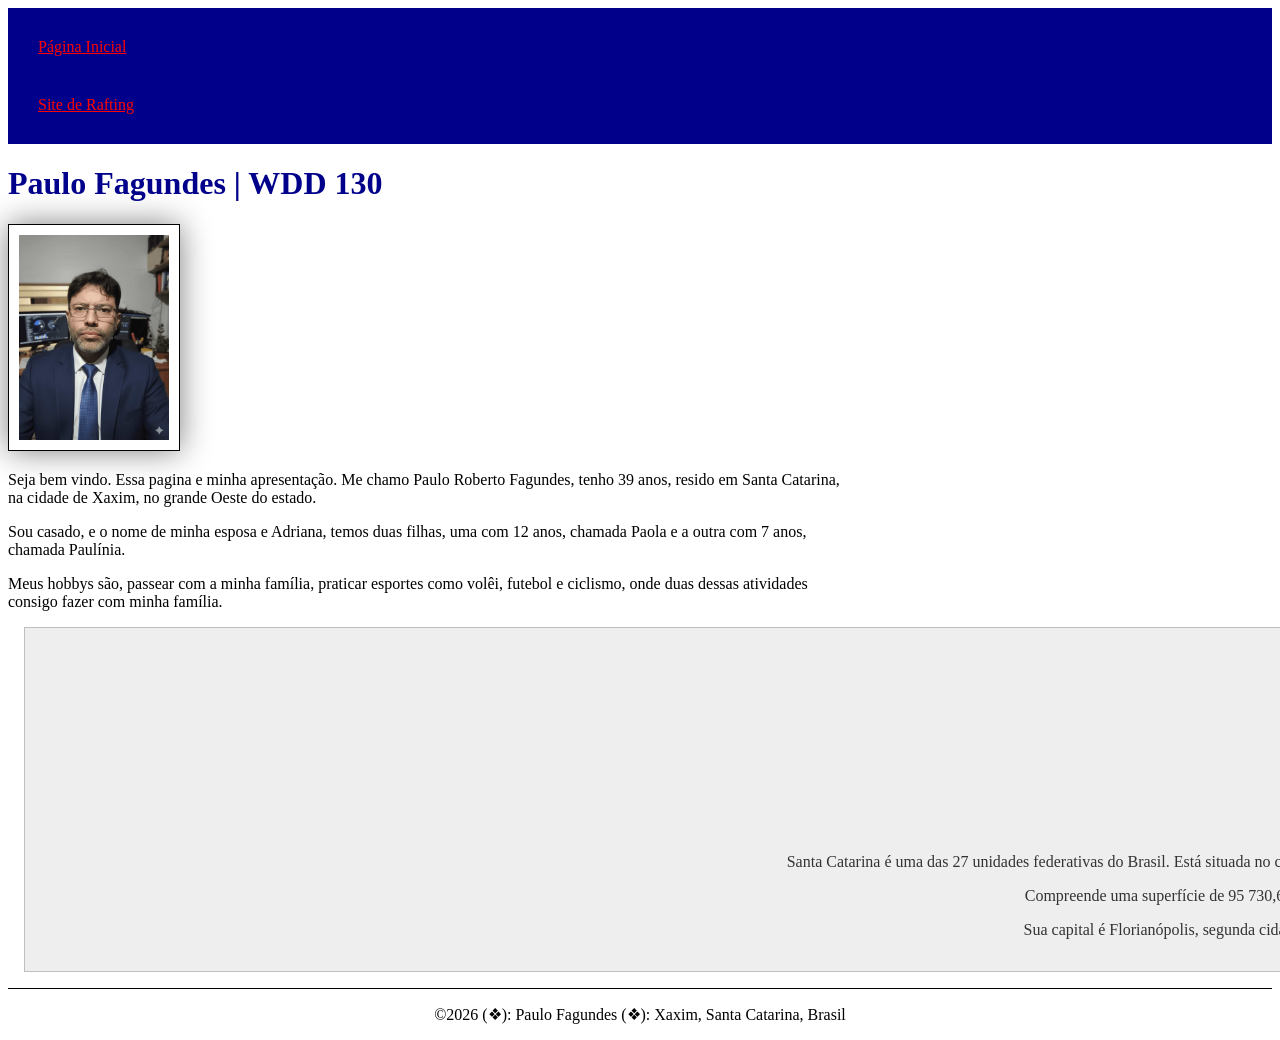
<file: index.html>
<!DOCTYPE html>
<html lang="pt-BR">

<head>
    <meta charset="UTF-8">
    <meta name="viewport" content="width=device-width, initial-scale=1.0">
    <title>Paulo Fagundes | WDD 130</title>
    <meta name="description" content="Paulo Fagundes Desenvolvimento de sistemas da BYU-Idaho">
    <meta name="author" content="Paulo Fagundes">
    <link rel="stylesheet" href="estilos/estilos.css">
</head>

<body>
    <header>
        <nav>
            <a href="#">Página Inicial</a>
            <a href="wwr/">Site de Rafting</a>
        </nav>
    </header>
    <main>
        <h1>Paulo Fagundes | WDD 130</h1>
        <img src="imagens/perfil.jpg" alt="Paulo Fagundes" width="200">
        <p>Seja bem vindo. Essa pagina e minha apresentação. Me chamo Paulo Roberto Fagundes, tenho 39 anos, resido em
            Santa Catarina, na cidade de Xaxim, no grande Oeste do estado. </p>
        <p>Sou casado, e o nome de minha esposa e Adriana, temos duas filhas, uma com 12 anos,
            chamada Paola e a outra com 7 anos, chamada Paulínia. </p>
        <p>Meus hobbys são, passear com a minha família, praticar esportes como volêi, futebol e ciclismo, onde duas
            dessas atividades consigo fazer com minha família. </p>
    </main>
    <aside>
        <h2>Brasil</h2>
        <img src="imagens/floripa.jpeg" alt="Cartão postal do Estado de Santa Catarina">
        <p>Santa Catarina é uma das 27 unidades federativas do Brasil. Está situada no centro da região Sul do país.
            Possui como
            limites: ao norte, com o Paraná, ao sul, com o Rio Grande do Sul. A leste, com o Oceano Atlântico e a oeste,
            com a
            província argentina de Misiones.
        <p>Compreende uma superfície de 95 730,690 km², comparável à de Portugal. Com uma população de 7,6 milhões de
            habitantes, comparada à do Laos, é o décimo estado mais populoso do Brasil.</p>
        <p>Sua capital é Florianópolis, segunda cidade mais populosa do estado, após Joinville. Além do Espírito Santo,
            Santa Catarina
            é um dos dois estados cuja capital não é o município mais populoso.</p>
    </aside>
    <footer>
        <p>©2026 (❖): Paulo Fagundes (❖): Xaxim, Santa Catarina, Brasil</p>
    </footer>
</body>

</html>
</file>
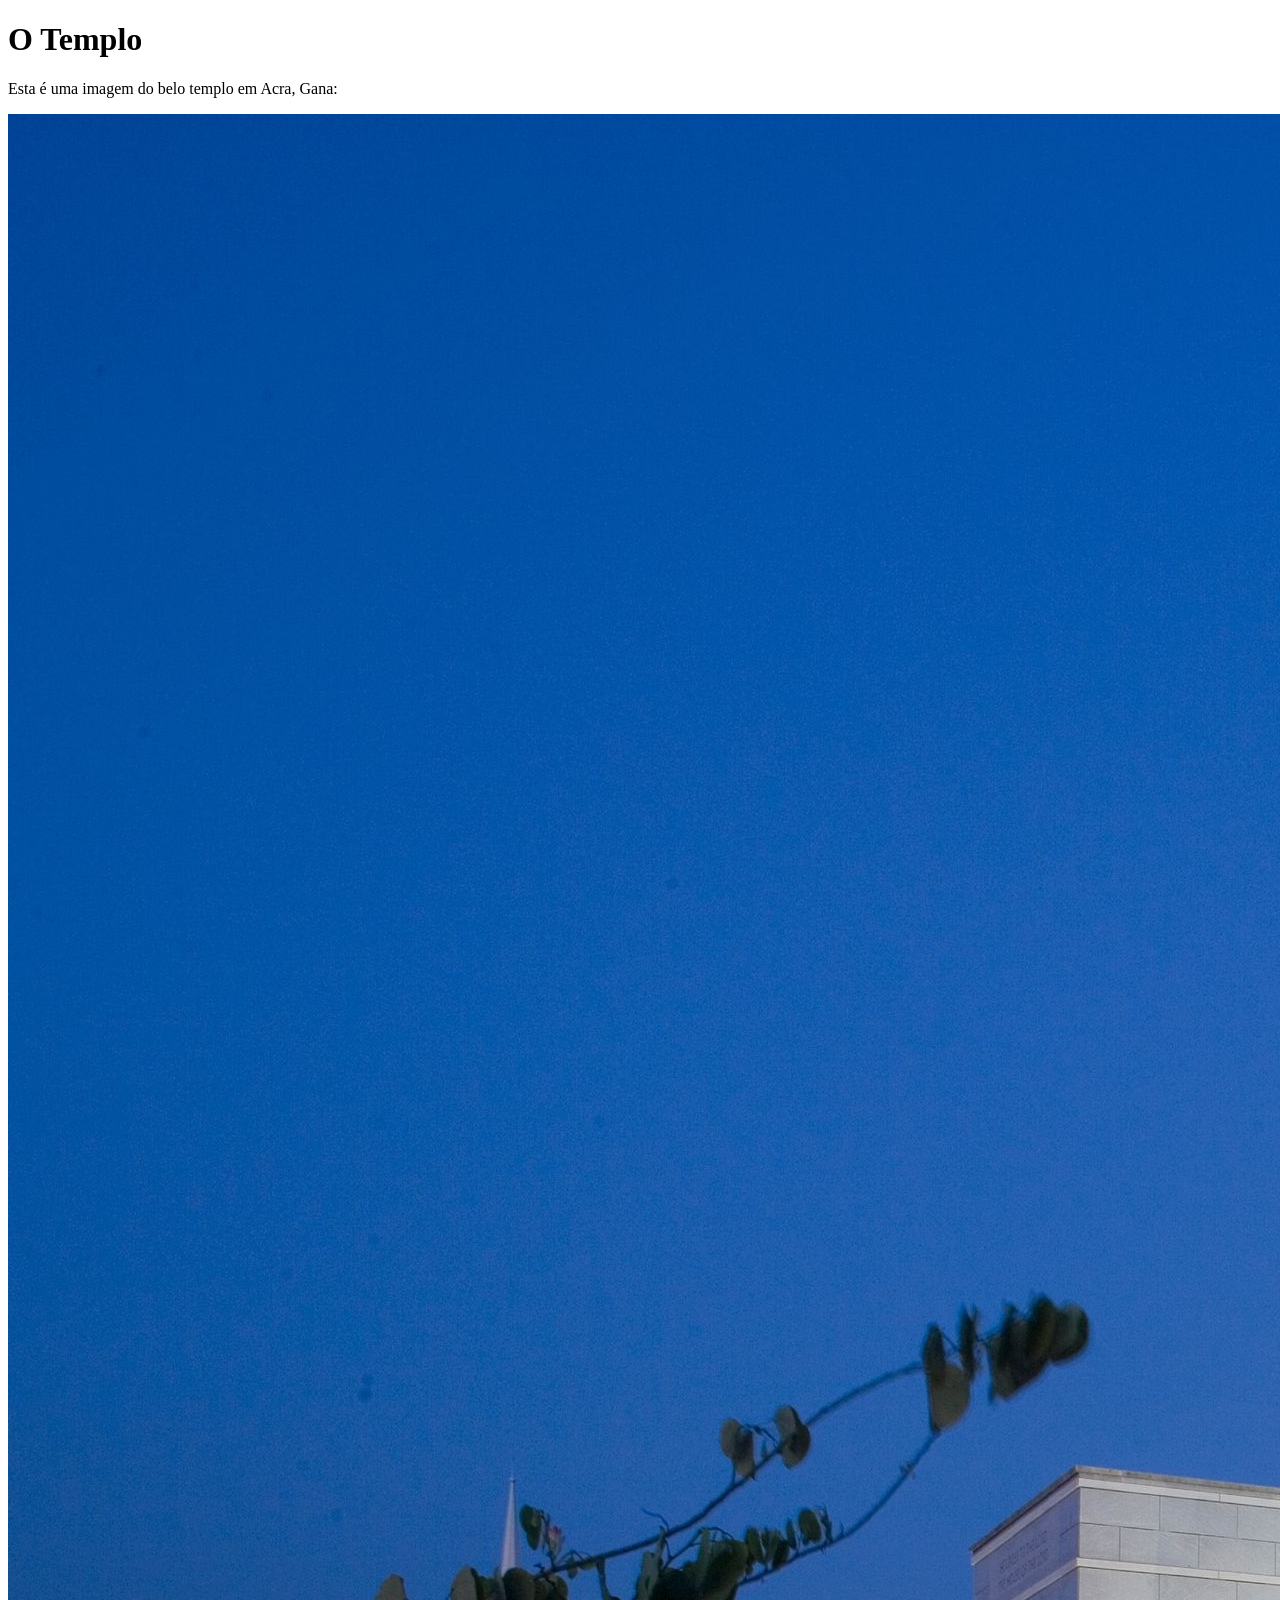
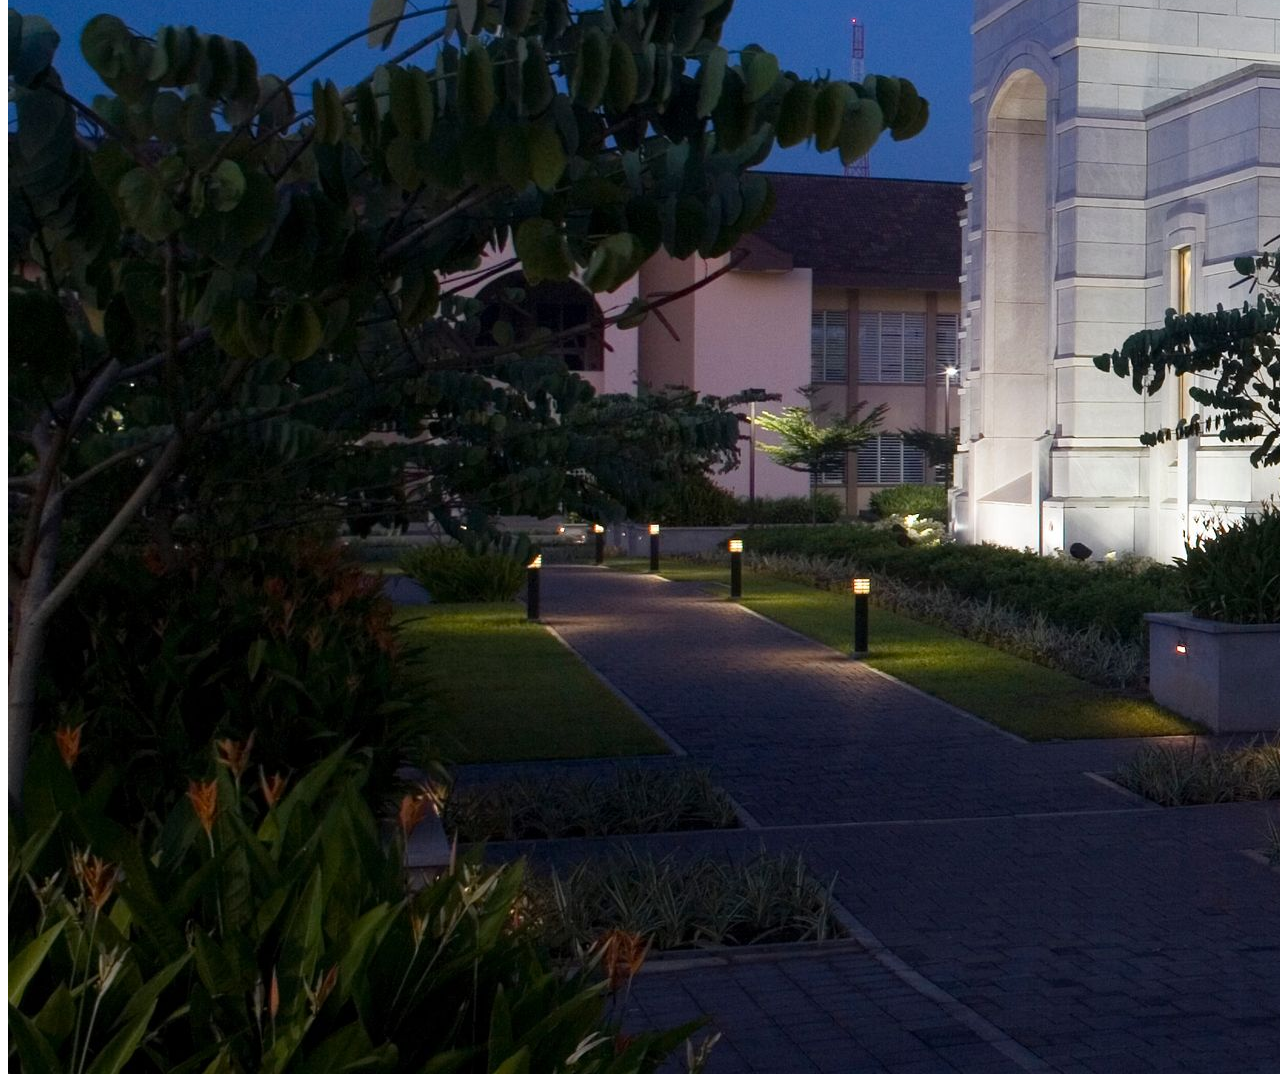
<file: semana01/imagens.html>
<!DOCTYPE html>
<html lang="pt-br">
<head>
    <meta charset="UTF-8">
    <meta name="viewport" content="width=device-width, initial-scale=1.0">
    <title>Imagem do Templo</title>
</head>
<body>
    <h1>O Templo</h1>
    <p>Esta é uma imagem do belo templo em Acra, Gana:</p>
    <img src="imagens/templo-largo.jpeg" alt="O Templo de Acra, Gana">
    
</body>
</html>
</file>
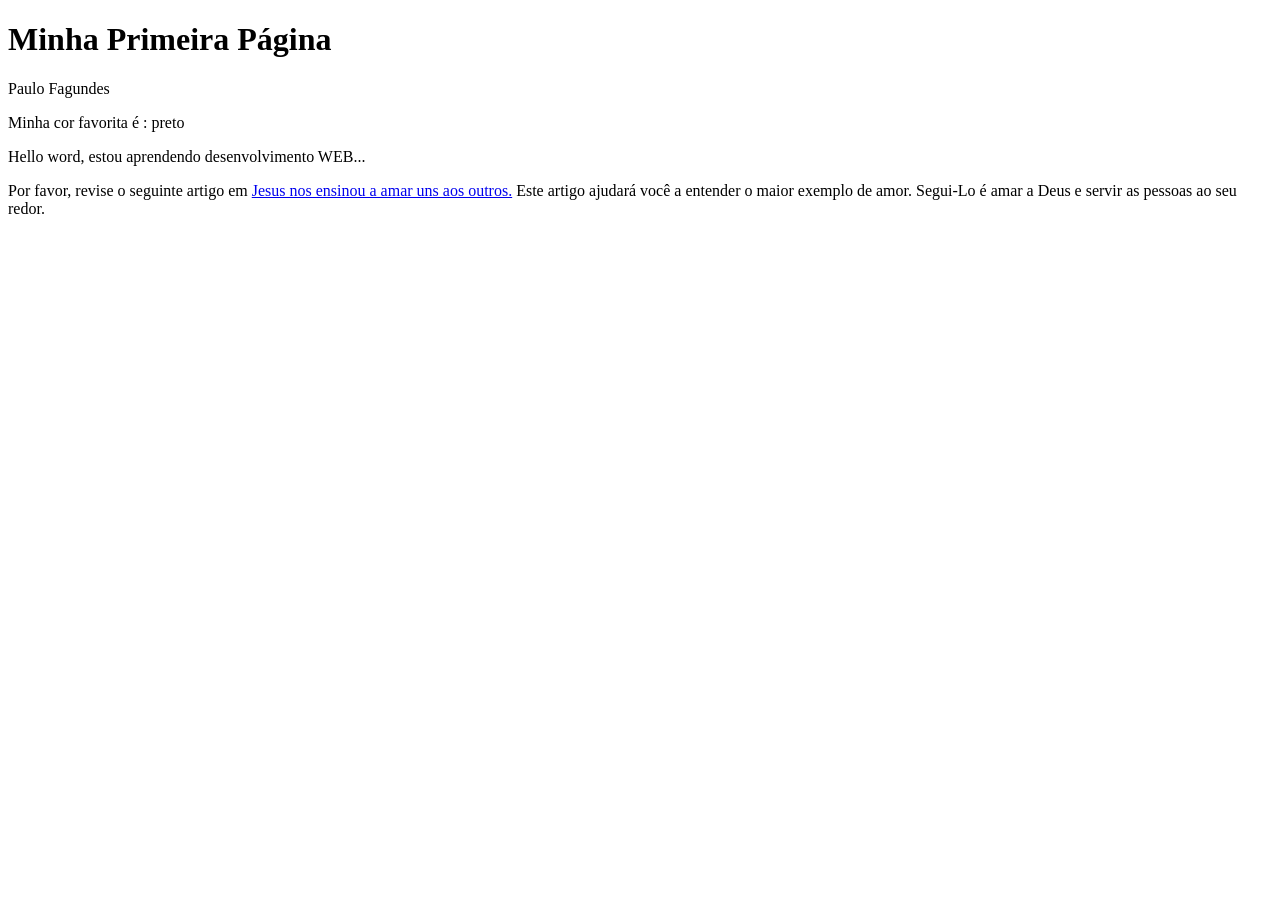
<file: semana01/primeira-pagina.html>
<!DOCTYPE html>
<html lang="pt-br">

<head>
    <meta charset="UTF-8">
    <meta name="viewport" content="width=device-width, initial-scale=1.0">
    <title>Minha Primeira Página</title>
</head>

<body>
    <h1>Minha Primeira Página</h1>
    <p>Paulo Fagundes</p>
    <p>Minha cor favorita é : preto </p>
    <p>Hello word, estou aprendendo desenvolvimento WEB...</p>
    <p>Por favor, revise o seguinte artigo em <a href="https:href="
            https://www.churchofjesuschrist.org/welcome/love-one-another?lang=por">
            Jesus nos ensinou a amar uns aos outros.</a>
        Este artigo ajudará você a entender o maior exemplo de amor. Segui-Lo é amar a Deus e servir as pessoas ao
        seu redor.</p>
</body>

</html>
</file>
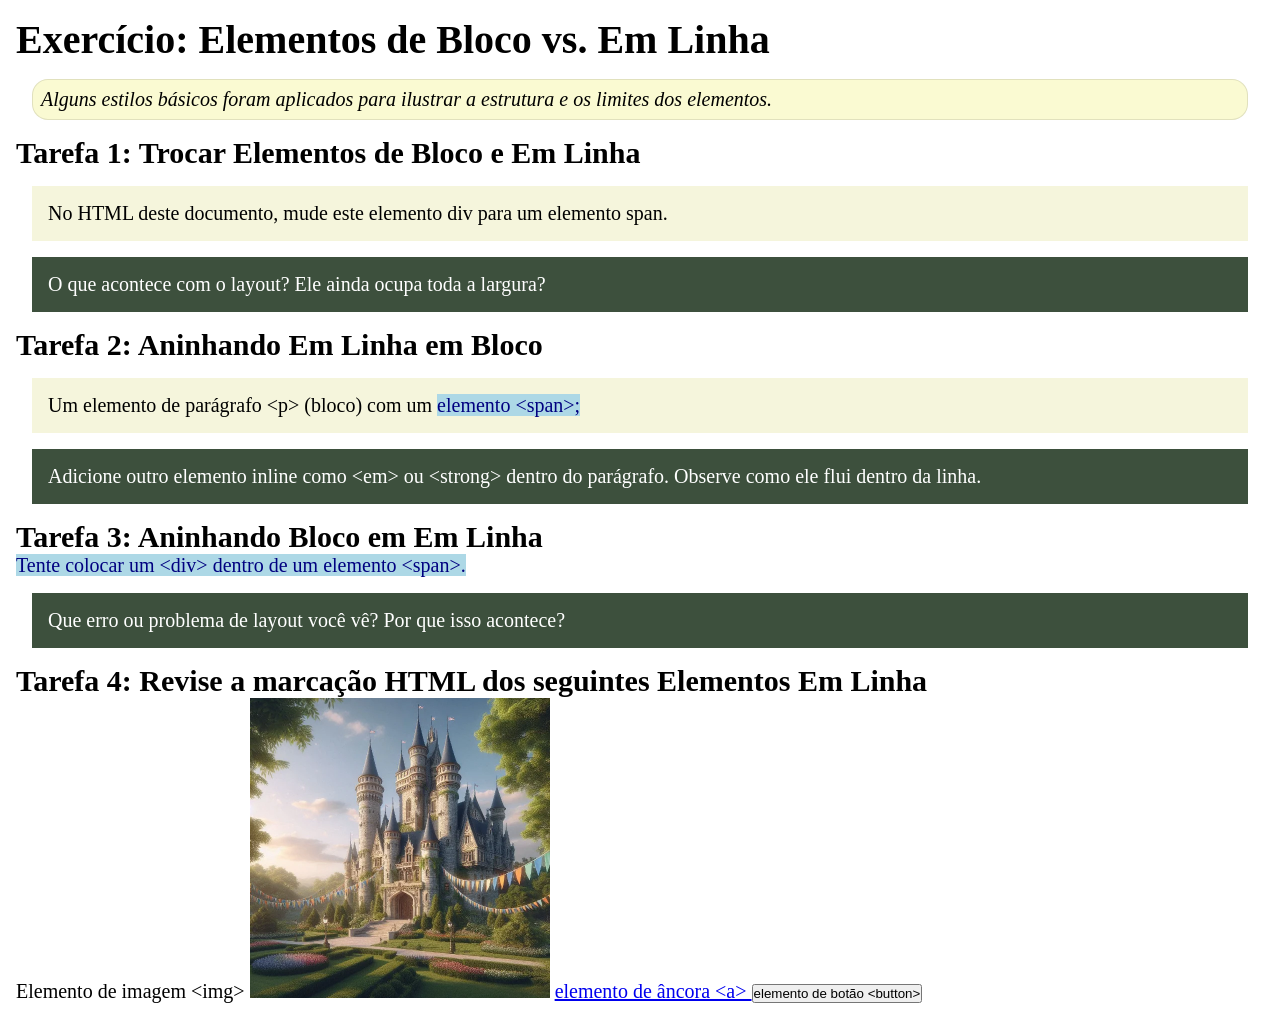
<file: semana02/bloco-vs-inline.html>
<!DOCTYPE html>
<html lang="pt-br">

<head>
    <meta charset="UTF-8">
    <meta name="viewport" content="width=device-width, initial-scale=1.0">
    <title>Exercício: Elementos de Bloco vs. Inline</title>
    <link rel="stylesheet" href="estilos/bloco-vs-inline.css">
</head>

<body>
    <main>
        <h1>Exercício: Elementos de Bloco vs. Em Linha</h1>
        <p class="note">Alguns estilos básicos foram aplicados para ilustrar a estrutura e os limites dos elementos.</p>

        <h2>Tarefa 1: Trocar Elementos de Bloco e Em Linha</h2>
        <div>No HTML deste documento, mude este elemento div para um elemento span.</div>

        <p class="question">O que acontece com o layout? Ele ainda ocupa toda a largura?</p>

        <h2>Tarefa 2: Aninhando Em Linha em Bloco</h2>
        <p>Um elemento de parágrafo &lt;p&gt; (bloco) com um <span>elemento &lt;span&gt;;</span></p>
        <p class="question">Adicione outro elemento inline como &lt;em&gt; ou &lt;strong&gt; dentro do parágrafo.
            Observe como ele flui dentro da linha.</p>

        <h2>Tarefa 3: Aninhando Bloco em Em Linha</h2>
        <span>Tente colocar um &lt;div&gt; dentro de um elemento &lt;span&gt;.</span>
        <p class="question">Que erro ou problema de layout você vê? Por que isso acontece?</p>


        <h2>Tarefa 4: Revise a marcação HTML dos seguintes Elementos Em Linha</h2>
        Elemento de imagem &lt;img&gt;
        <img src="imagens/castelo.webp" alt="imagem (imagens estão em linha)" width="300" height="300">
        <a href="https://churchofjesuschrist.org">elemento de âncora &lt;a&gt; </a>
        <button type="button">elemento de botão &lt;button&gt;</button>
    </main>
</body>

</html>
</file>
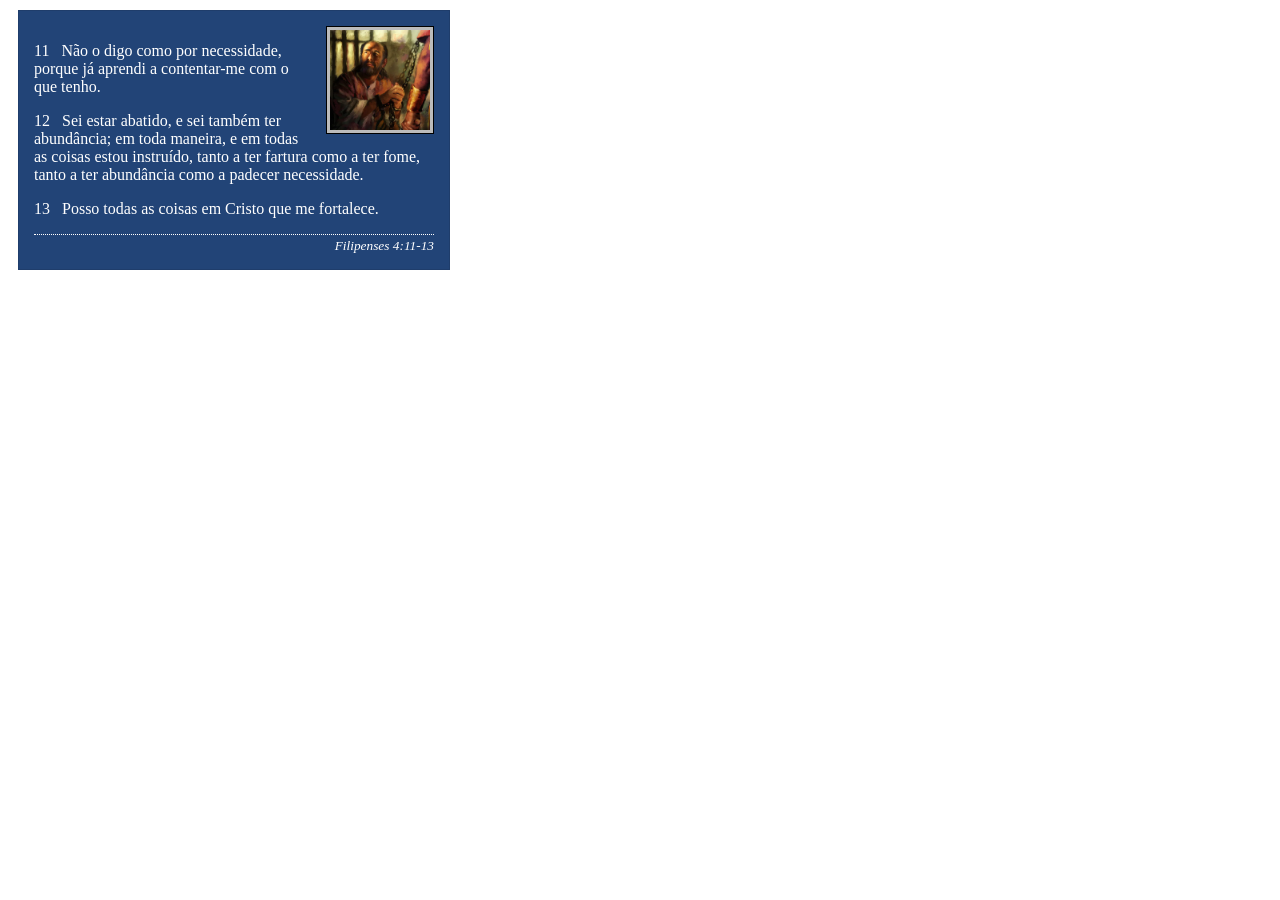
<file: semana02/box-model-solucao.html>
<!DOCTYPE html>
<html lang="pt-br">

<head>
    <meta charset="UTF-8">
    <meta name="viewport" content="width=device-width, initial-scale=1.0">
    <title>Atividade de Box Model</title>
    <link rel="stylesheet" href="estilos/box-model-solucao.css">
</head>

<body>
    <main>
        <div class="callout">
            <img src="imagens/apostolo-paulo-preso.webp" alt="Apóstolo Paulo - Preso em Roma" width="200" height="200">
            <blockquote>
                <p>11 &nbsp; Não o digo como por necessidade, porque já aprendi a contentar-me com o que tenho.</p>
                <p>12 &nbsp; Sei estar abatido, e sei também ter abundância; em toda maneira, e em todas as coisas estou
                    instruído, tanto a ter fartura como a ter fome, tanto a ter abundância como a padecer necessidade.
                </p>
                <p>13 &nbsp; Posso todas as coisas em Cristo que me fortalece.</p>
            </blockquote>
            <cite>Filipenses 4:11-13</cite>
        </div>
    </main>
</body>

</html>
</file>
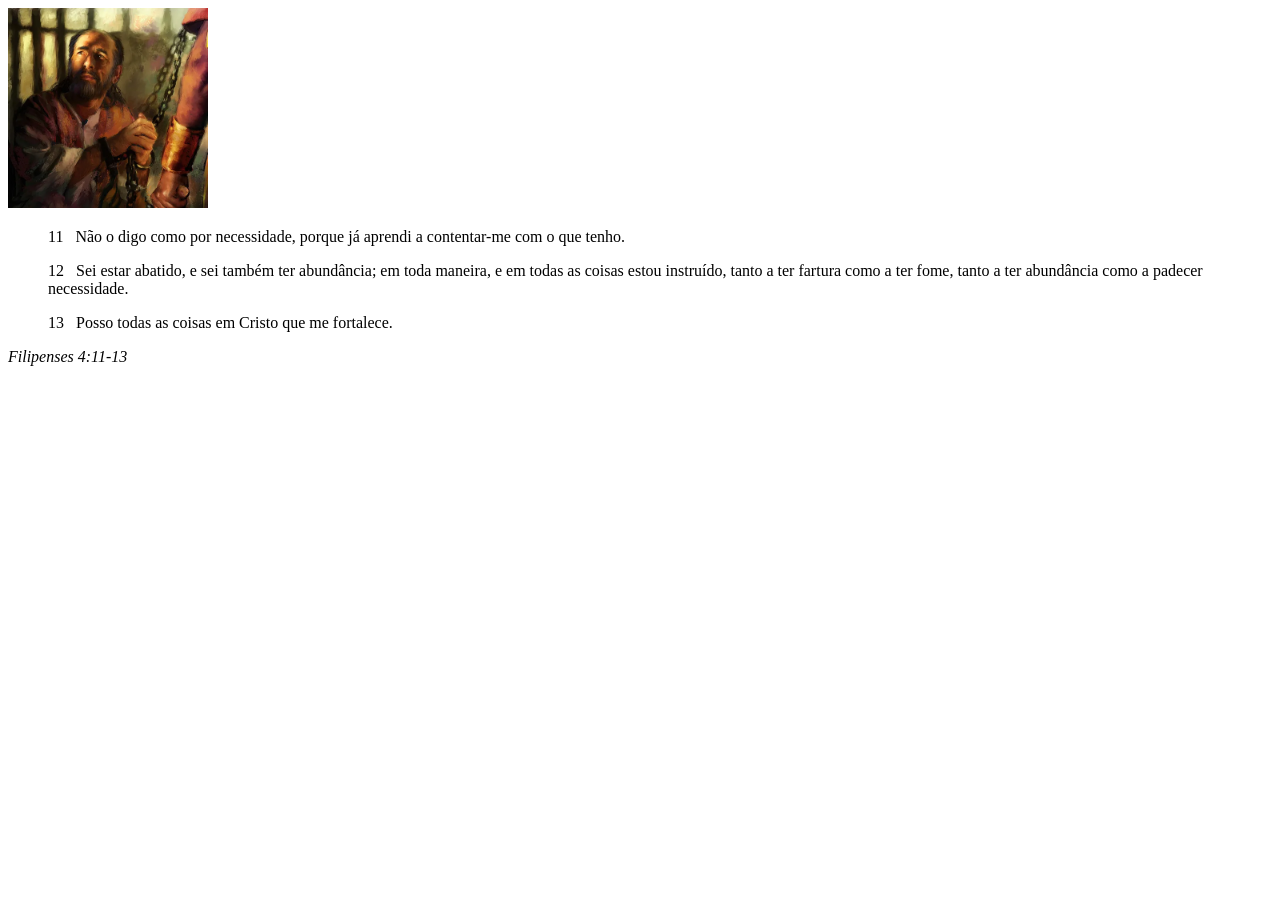
<file: semana02/box-model.html>
<!DOCTYPE html>
<html lang="pt-br">
<head>
    <meta charset="UTF-8">
    <meta name="viewport" content="width=device-width, initial-scale=1.0">
    <title>Atividade de Box Model</title>
</head>
<body>
    <main>
        <div class="callout">
            <img src="imagens/apostolo-paulo-preso.webp" alt="Apóstolo Paulo - Preso em Roma" width="200" height="200">
            <blockquote>
                <p>11 &nbsp; Não o digo como por necessidade, porque já aprendi a contentar-me com o que tenho.</p>
                <p>12 &nbsp; Sei estar abatido, e sei também ter abundância; em toda maneira, e em todas as coisas estou instruído, tanto a ter fartura como a ter fome, tanto a ter abundância como a padecer necessidade.</p>
                <p>13 &nbsp; Posso todas as coisas em Cristo que me fortalece.</p>
            </blockquote>
            <cite>Filipenses 4:11-13</cite>
        </div>
    </main>
</body>
</html>
</file>
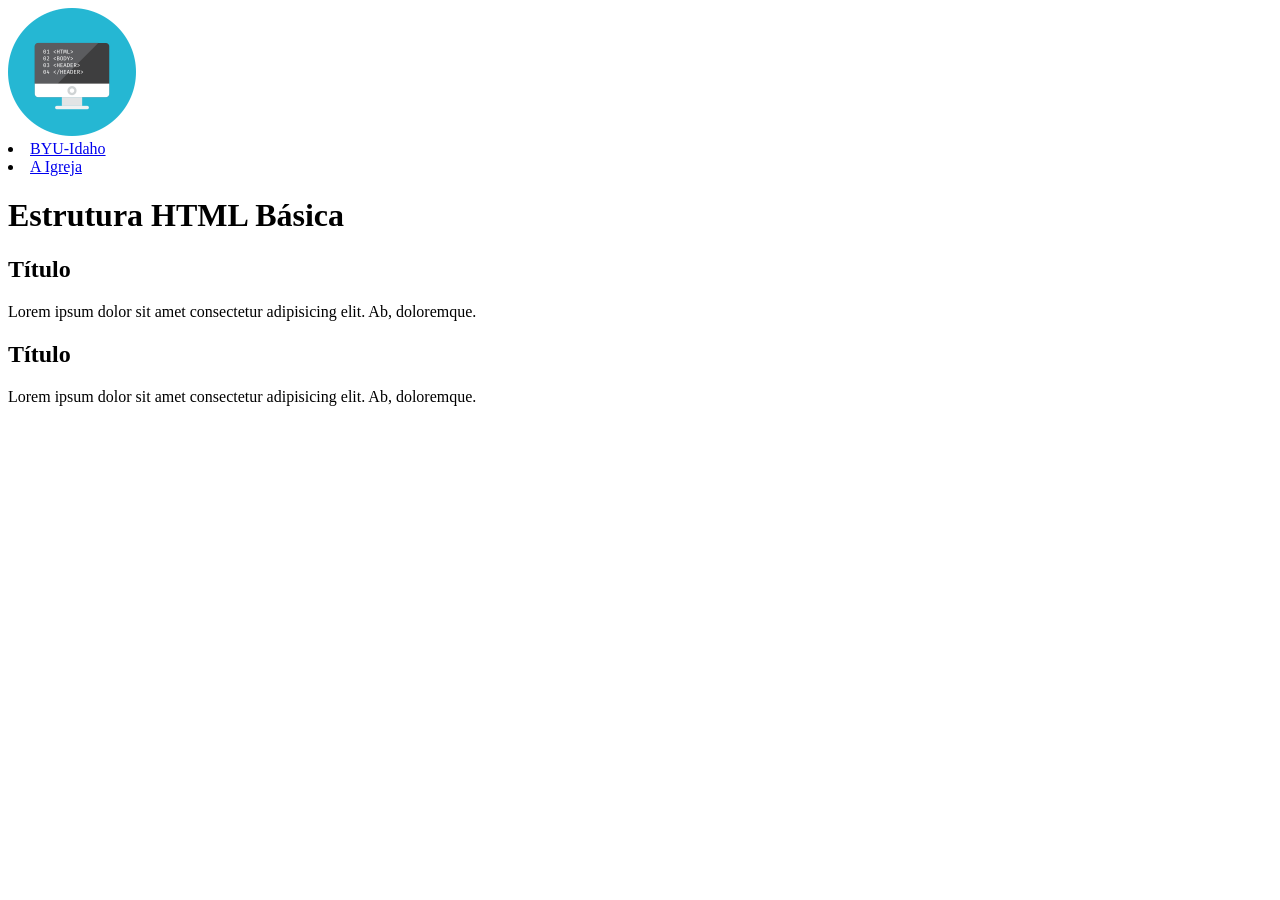
<file: semana02/layout-basico.html>
<!DOCTYPE html>
<html lang="pt-br">

<head>
    <meta charset="UTF-8">
    <meta name="viewport" content="width=device-width, initial-scale=1.0">
    <title>Estrutura HTML Básica</title>
    <meta name="description" content="Um exemplo básico de estrutura HTML usando elementos HTML semânticos">
    <meta name="author" content="Paulo Fagundes">
</head>

<body>
    <header>
        <img src="imagens/logo-basico.png" alt="Logotipo de Layout HTML" width="128" height="128">
    </header>
    <nav>
        <url>
            <li><a href="https://byui.edu">BYU-Idaho</a></li>
            <li><a href="https://churchofjesuschrist.org">A Igreja</a></li>
        </url>
    </nav>
    <main>
        <h1>Estrutura HTML Básica</h1>
        <section>
            <h2>Título</h2>
            <p>Lorem ipsum dolor sit amet consectetur adipisicing elit. Ab, doloremque.</p>
        </section>
        <section>
            <h2>Título</h2>
            <p>Lorem ipsum dolor sit amet consectetur adipisicing elit. Ab, doloremque.</p>
        </section>
    </main>
</body>

</html>
</file>
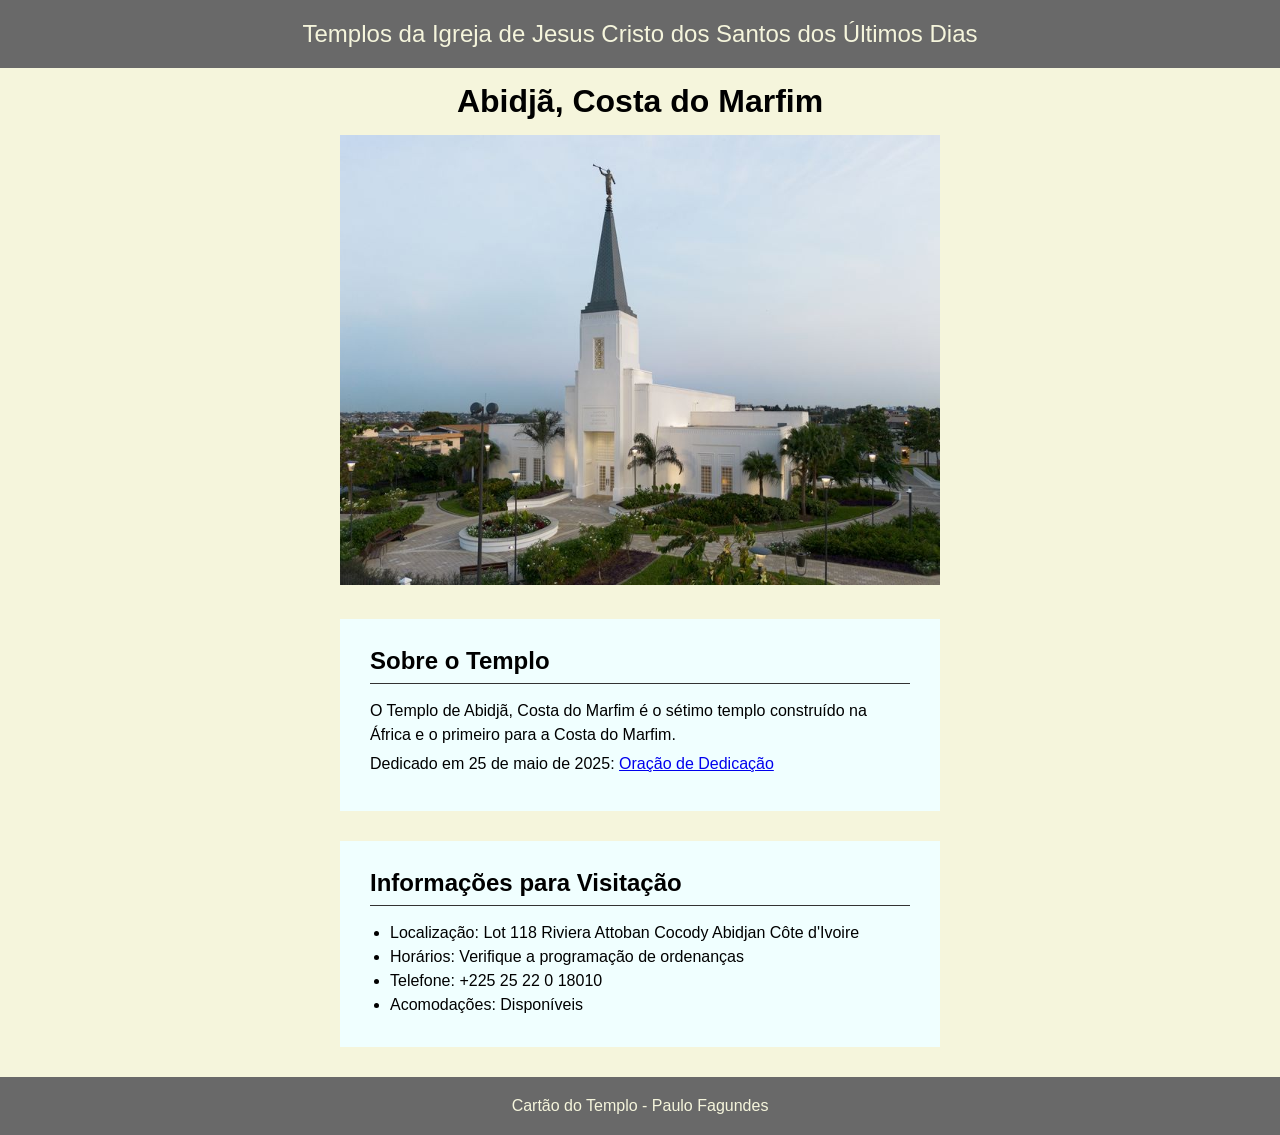
<file: semana02/templo.html>
<!DOCTYPE html>
<html lang="pt-br">

<head>
    <meta charset="UTF-8">
    <meta name="viewport" content="width=device-width, initial-scale=1.0">
    <title>Cartão do Templo - Abidjã, Costa do Marfim</title>
    <link rel="stylesheet" href="estilos/templo.css">
</head>

<body>
    <header>
        <p>Templos da Igreja de Jesus Cristo dos Santos dos Últimos Dias</p>
    </header>
    <main>
        <h1>Abidjã, Costa do Marfim</h1>
        <picture>
            <img src="imagens/abidja-costa-do-marfim.jpeg" alt="Templo de Abidjã, Costa do Marfim">
        </picture>
        <section>
            <h2>Sobre o Templo</h2>
            <p>O Templo de Abidjã, Costa do Marfim é o sétimo templo construído na África e o primeiro para a Costa do
                Marfim.</p>
            <p>Dedicado em 25 de maio de 2025: <a
                    href="https://www.churchofjesuschrist.org/temples/dedicatory-prayer/abidjan-ivory-coast-temple/2025-05-25?lang=eng"
                    target="_blank" rel="noopener noreferrer">Oração de Dedicação</a></p>
        </section>
        <section>
            <h2>Informações para Visitação</h2>
            <ul>
                <li>Localização: Lot 118 Riviera Attoban Cocody Abidjan Côte d'Ivoire</li>
                <li>Horários: Verifique a programação de ordenanças</li>
                <li>Telefone: +225 25 22 0 18010</li>
                <li>Acomodações: Disponíveis</li>
            </ul>
        </section>
    </main>
    <footer>
        <p>Cartão do Templo - Paulo Fagundes</p>
    </footer>
</body>

</html>
</file>
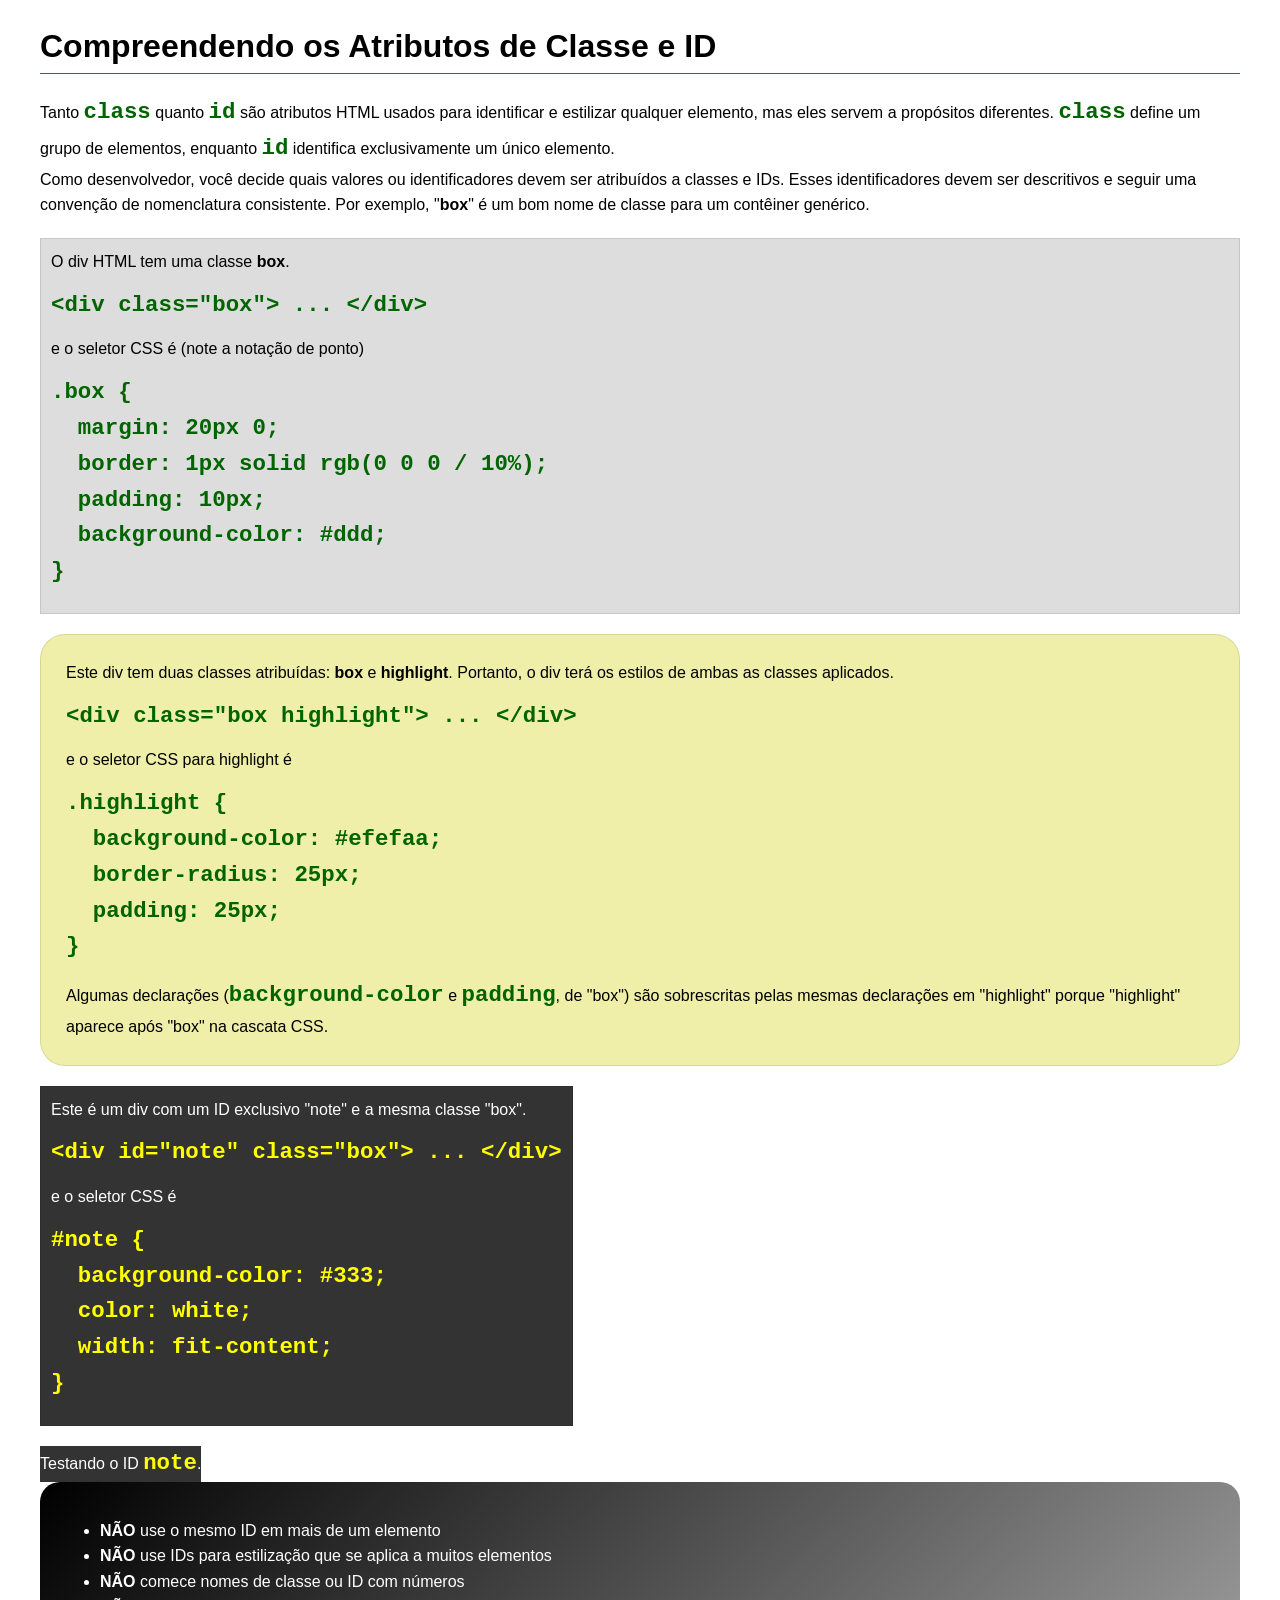
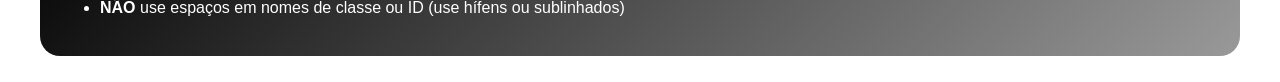
<file: semana03/classe-e-id.html>
<!DOCTYPE html>
<html lang="pt-br">

<head>
    <meta charset="UTF-8">
    <meta name="viewport" content="width=device-width, initial-scale=1.0">
    <title>Atributos de Classe vs ID</title>
    <link rel="stylesheet" href="estilos/classe-e-id.css">
</head>

<body>
    <h1>Compreendendo os Atributos de Classe e ID</h1>
    <p>Tanto <code>class</code> quanto <code>id</code> são atributos HTML usados para identificar e estilizar qualquer
        elemento, mas eles servem a propósitos diferentes. <code>class</code> define um grupo de elementos, enquanto
        <code>id</code> identifica exclusivamente um único elemento.
    </p>
    <p>Como desenvolvedor, você decide quais valores ou identificadores devem ser atribuídos a classes e IDs. Esses
        identificadores devem ser descritivos e seguir uma convenção de nomenclatura consistente. Por exemplo,
        "<strong>box</strong>" é um bom nome de classe para um contêiner genérico.</p>
    <div class="box">
        <p>O div HTML tem uma classe <strong>box</strong>.</p>
        <pre><code class="html">&lt;div class="box"&gt; ... &lt;/div&gt;</code></pre>
        e o seletor CSS é (note a notação de ponto)
        <pre><code class="css">.box {
  margin: 20px 0;
  border: 1px solid rgb(0 0 0 / 10%);
  padding: 10px;
  background-color: #ddd; 
}</code></pre>
    </div>

    <div class="box highlight">
        <p>Este div tem duas classes atribuídas: <strong>box</strong> e <strong>highlight</strong>. Portanto, o div terá
            os estilos de ambas as classes aplicados.</p>
        <pre><code class="html">&lt;div class="box highlight"&gt; ... &lt;/div&gt;</code></pre>
        e o seletor CSS para highlight é
        <pre><code class="css">.highlight {
  background-color: #efefaa;
  border-radius: 25px;
  padding: 25px;
}</code></pre>
        <p>Algumas declarações (<code>background-color</code> e <code>padding</code>, de "box") são sobrescritas pelas
            mesmas declarações em "highlight" porque "highlight" aparece após "box" na cascata CSS.</p>
    </div>

    <div id="note" class="box">
        <p>Este é um div com um ID exclusivo "note" e a mesma classe "box".</p>
        <pre><code class="html">&lt;div id="note" class="box"&gt; ... &lt;/div&gt;</code></pre>
        e o seletor CSS é
        <pre><code class="css">#note {
  background-color: #333;
  color: white;
  width: fit-content;
}</code></pre>
    </div>

    <div id="note">
        <p>Testando o ID <code>note</code>.</p>
    </div>

    <section id="melhor-pratica">
        <ul>
            <li><strong>NÃO</strong> use o mesmo ID em mais de um elemento</li>
            <li><strong>NÃO</strong> use IDs para estilização que se aplica a muitos elementos</li>
            <li><strong>NÃO</strong> comece nomes de classe ou ID com números</li>
            <li><strong>NÃO</strong> use espaços em nomes de classe ou ID (use hífens ou sublinhados)</li>
        </ul>
    </section>

    <br>

</body>

</html>
</file>
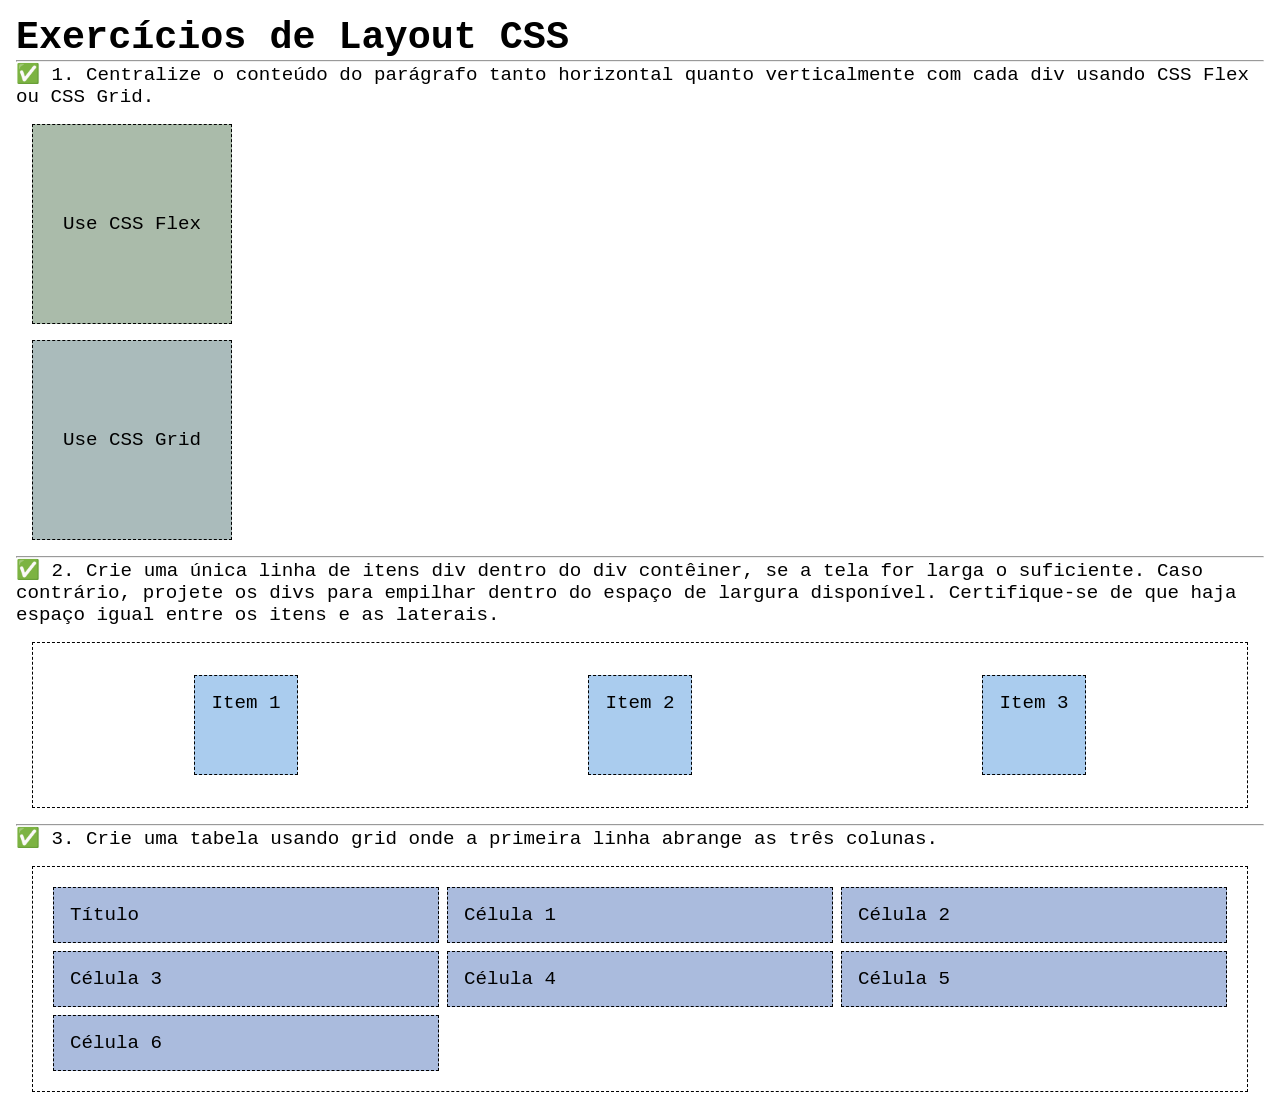
<file: semana04/exercicios-layout.html>
<!DOCTYPE html>
<html lang="pt-br">

<head>
    <meta charset="UTF-8">
    <meta name="viewport" content="width=device-width, initial-scale=1.0">
    <title>Exercícios de Layout CSS</title>
    <link rel="stylesheet" href="estilos/solucoes-dos-exercicios-de-layout.css">
</head>

<body>
    <main>
        <h1>Exercícios de Layout CSS</h1>
        <hr>
        <p>✅ 1. Centralize o conteúdo do parágrafo tanto horizontal quanto verticalmente com cada div usando CSS Flex ou
            CSS Grid.
        </p>
        <div class="one flex">
            <p>Use CSS Flex</p>
        </div>
        <div class="one grid">
            <p>Use CSS Grid</p>
        </div>
        <hr>
        <p>✅ 2. Crie uma única linha de itens div dentro do div contêiner, se a tela for larga o suficiente. Caso
            contrário, projete os
            divs para empilhar dentro do espaço de largura disponível. Certifique-se de que haja espaço igual entre os
            itens e as laterais.</p>
        <div class="container2">
            <div class="dois">
                <p>Item 1</p>
            </div>
            <div class="dois">
                <p>Item 2</p>
            </div>
            <div class="dois">
                <p>Item 3</p>
            </div>
        </div>
        <hr>
        <p>✅ 3. Crie uma tabela usando grid onde a primeira linha abrange as três colunas. </p>
        <div class="container3">
            <div class="tres colunas-3">
                <p>Título</p>
            </div>
            <div class="tres">
                <p>Célula 1</p>
            </div>
            <div class="tres">
                <p>Célula 2</p>
            </div>
            <div class="tres">
                <p>Célula 3</p>
            </div>
            <div class="tres">
                <p>Célula 4</p>
            </div>
            <div class="tres">
                <p>Célula 5</p>
            </div>
            <div class="tres">
                <p>Célula 6</p>
            </div>

        </div>
    </main>
</body>

</html>
</file>
<file: estilos/estilos.css>
nav {
    background-color: darkblue;
    padding: 10px;
}

nav a{
    color: red;
    display: block;
    padding: 20px;
}

h1 {
    color: darkblue;
}

img {
    width: 150px;
    height: auto;
    border: 1px solid black;
    padding: 2px;
    box-shadow: 0 0 30px gray;
}

p {
    padding: 0;
}

main{
    max-width: 840px;
}

aside{
    width: 200rem;
    margin: 1rem;
    border: 1px solid rgb(0 0 0 / 0.2 );
    padding: 1rem;
    background-color: #eee ;
    color: #333;
    text-align: center;
}

aside img{
    width: 200px;
    height: auto;
}

main img{
    width: 150px;
    height: auto;
    border: 1px solid; 
    padding: 10px; 
    box-shadow: 0 0 30px gray;
}

footer{
    margin-top: 15px;
    border-top: 1px solid #000;
    text-align: center;
}
</file>
<file: semana02/estilos/bloco-vs-inline.css>
* {
    margin: 0;
    padding: 0;
}

body {
    font-size: 20px;
    margin: 1rem;
}

p,
div {
    background-color: beige;
    margin: 1rem;
    padding: 1rem;
}

span {
    color: navy;
    background-color: lightblue;
}

code {
    margin: 0;
    padding: 0;
    color: green;
    font-size: 1.2rem;
}

.note {
    font-style: italic;
    background-color: lightgoldenrodyellow;
    border-radius: 1rem;
    border: 1px solid rgb(0 0 0 / 10%);
    margin: 1rem;
    padding: .5rem;
}

.question {
    background-color: #3d503d;
    color: #fff;
}
</file>
<file: semana02/estilos/box-model-solucao.css>
.callout {
    max-width: 400px;
    margin: 10px;
    border: 1px solid rgba(0, 0, 0, .1);
    padding: 15px;
    background-color: #247;
    color: #fff;
}

.callout img {
    float: right;
    margin: 0 0 10px 15px;
    border: 1px solid #000;
    padding: 3px;
    background-color: #bbb;
    width: 100px;
    height: auto;

}

blockquote {
    margin: 0;
}

cite {
    display: block;
    border-top: 1px dotted #fff;
    padding-top: 3px;
    text-align: right;
    font-size: smaller;
}
</file>
<file: semana02/estilos/templo.css>
* {
    margin: 0;
    padding: 0;
}

body{
    font-family: Arial, Helvetica, sans-serif;
    background-color: beige;
}

header, footer{
    background-color: dimgrey;
    color: beige;
    text-align: center;
    padding: 20px;
}
header{
    font-size: 1.5rem;
}

main{
    margin: 0 auto;
    width: 600px;
}

h1{
    text-align: center;
    margin: 15px 0;
}

picture{
    display: block;
    margin-bottom: 30px;
}

img{
    width: 600px;
    height: auto;
}

section{
    background-color: azure;
    margin: 0 0 30px 0;
    padding: 30px;
    line-height: 1.5rem;
}

section p{
    margin-bottom: 5px;
}

section h2{
    margin-bottom: 15px;
    border-bottom: 1px solid #333;
    padding-bottom: 10px;
}

section ul{
    margin-left: 20px;
}
</file>
<file: semana03/estilos/classe-e-id.css>
body {
    font-family: Arial, sans-serif;
    line-height: 1.6;
    margin: 0;
    padding: 0 40px;
}

h1 {
    border-bottom: 1px solid rgb(0 110 182);
    padding-bottom: 0;
}



p {
    margin: 0;
}

code {
    color: darkgreen;
    font-weight: 700;
    font-size: 1.4rem;
}

/* Class exemplos - podem ser reutilizados */

.box {
    margin: 20px 0;
    border: 1px solid rgb(0 0 0 / 10%);
    padding: 10px;
    background-color: #ddd; /* essa é a abreviação para #dddddd */
}

.highlight {
    background-color: #efefaa;
    border-radius: 25px;
    padding: 25px;
}

/* ID exemplos - devem ser únicos */

#note {
    background-color: #333;
    color: white;
    width: fit-content;
}

#note code {
    color: yellow;
}

#melhor-pratica {
    background: linear-gradient(135deg, #000 0%, #999 100%);
    color: white;
    border-radius: 20px;
    padding: 20px
}
</file>
<file: semana04/estilos/solucoes-dos-exercicios-de-layout.css>
* {
    margin: 0;
    padding: 0;
    box-sizing: border-box;
}

body {
    margin: 1rem;
    font-family: monospace;
    font-size: 1.2rem;
}

div {
    margin: 1rem;
    border: 1px dashed;
    padding: 1rem;
}

.one {
    width: 200px;
    height: 200px;
}

.flex {
    background-color: #aba;
    display: flex;
    justify-content: center;
    align-items: center;
}

.grid {
    background-color: #abb;
    display: grid;
    place-items: center;
}

.container2 {
    display: flex;
    flex-wrap: wrap;
    justify-content: space-around;
}

.dois {
    background-color: #ace;
    height: 100px;
}

.container3 {
    display: grid;
    grid-template-columns: repeat(3, 1fr);
}

.columns-3 {
    grid-column: span 3;}

.tres {
    margin: .25rem;
    background-color: #abd;
}
</file>
